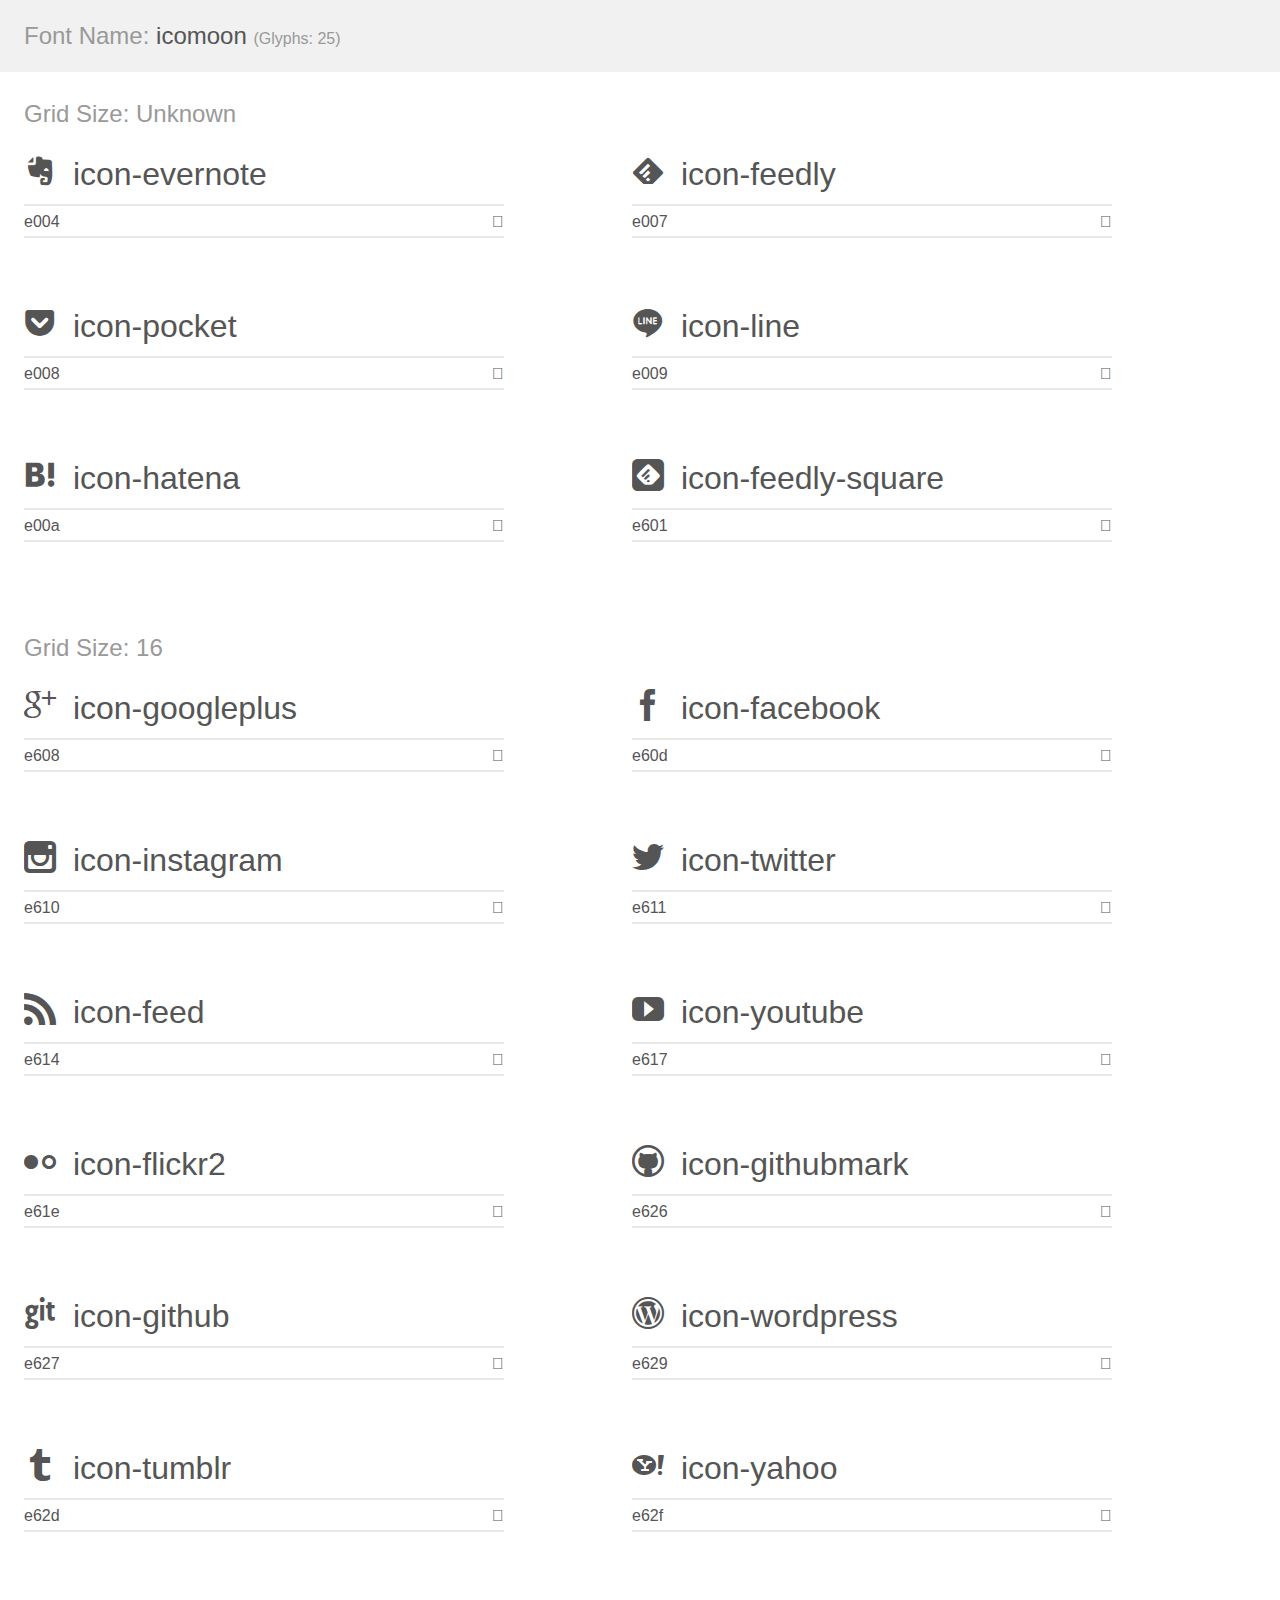
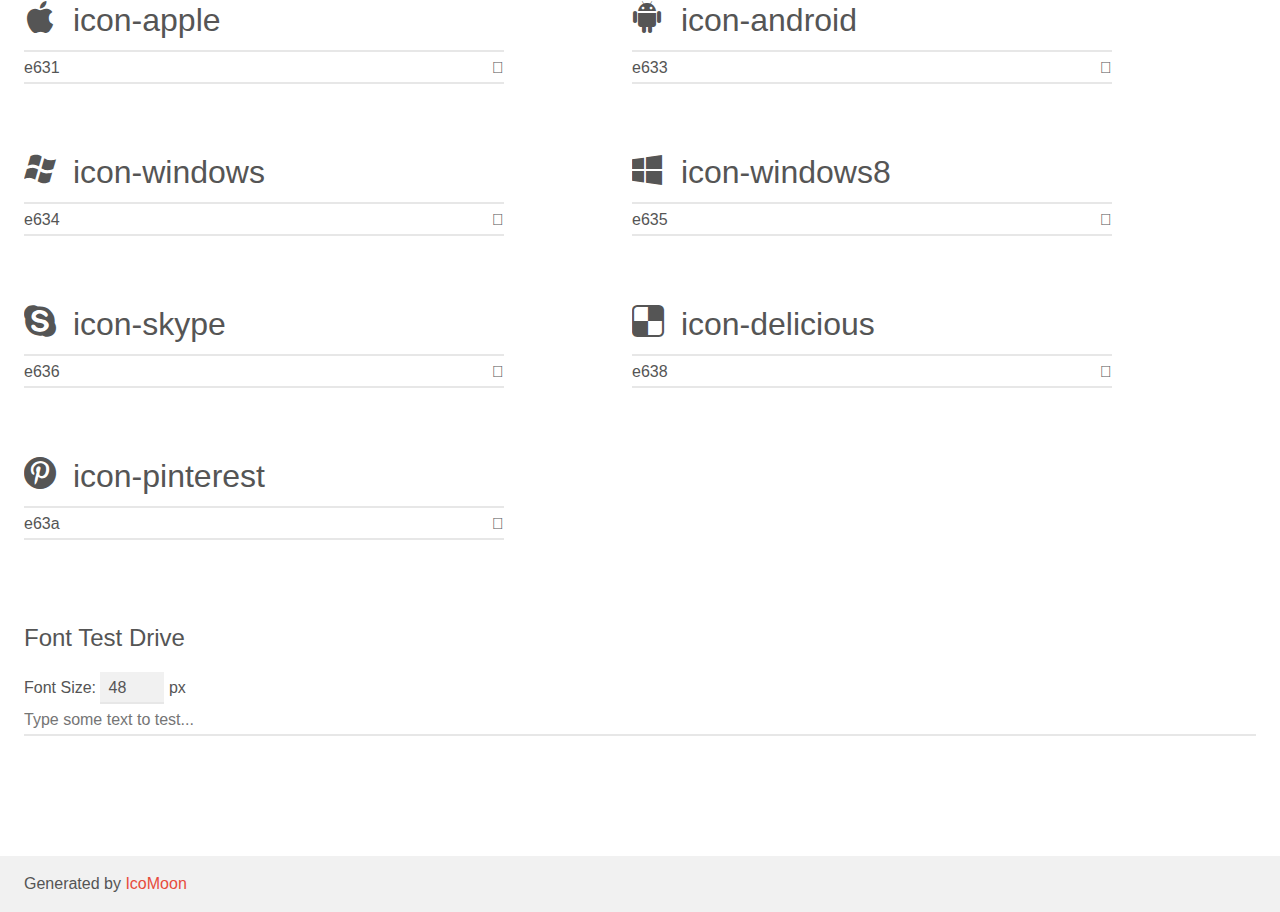
<file: portfolio_site/image/icomoon/demo.html>
<!doctype html>
<html>
<head>
	<meta charset="utf-8">
	<title>IcoMoon Demo</title>
	<meta name="description" content="An Icon Font Generated By IcoMoon.io">
	<meta name="viewport" content="width=device-width">
	<link rel="stylesheet" href="demo-files/demo.css">
	<link rel="stylesheet" href="style.css"></head>
<body>
	<div class="bgc1 clearfix">
		<h1 class="mhmm mvm"><span class="fgc1">Font Name:</span> icomoon <small class="fgc1">(Glyphs:&nbsp;25)</small></h1>
	</div>
	<div class="clearfix mhl ptl">
		<h1 class="mvm mtn fgc1">Grid Size: Unknown</h1>
		<div class="glyph fs1">
			<div class="clearfix bshadow0 pbs">
				<span class="icon-evernote"></span><span class="mls"> icon-evernote</span>
			</div>
			<fieldset class="fs0 size1of1 clearfix hidden-false">
				<input type="text" readonly value="e004" class="unit size1of2" />
				<input type="text" maxlength="1" readonly value="&#xe004;" class="unitRight size1of2 talign-right" />
			</fieldset>
			<div class="fs0 bshadow0 clearfix hidden-true">
				<span class="unit pvs fgc1">liga: </span>
				<input type="text" readonly value="" class="liga unitRight" />
			</div>
		</div>
		<div class="glyph fs1">
			<div class="clearfix bshadow0 pbs">
				<span class="icon-feedly"></span><span class="mls"> icon-feedly</span>
			</div>
			<fieldset class="fs0 size1of1 clearfix hidden-false">
				<input type="text" readonly value="e007" class="unit size1of2" />
				<input type="text" maxlength="1" readonly value="&#xe007;" class="unitRight size1of2 talign-right" />
			</fieldset>
			<div class="fs0 bshadow0 clearfix hidden-true">
				<span class="unit pvs fgc1">liga: </span>
				<input type="text" readonly value="" class="liga unitRight" />
			</div>
		</div>
		<div class="glyph fs1">
			<div class="clearfix bshadow0 pbs">
				<span class="icon-pocket"></span><span class="mls"> icon-pocket</span>
			</div>
			<fieldset class="fs0 size1of1 clearfix hidden-false">
				<input type="text" readonly value="e008" class="unit size1of2" />
				<input type="text" maxlength="1" readonly value="&#xe008;" class="unitRight size1of2 talign-right" />
			</fieldset>
			<div class="fs0 bshadow0 clearfix hidden-true">
				<span class="unit pvs fgc1">liga: </span>
				<input type="text" readonly value="" class="liga unitRight" />
			</div>
		</div>
		<div class="glyph fs1">
			<div class="clearfix bshadow0 pbs">
				<span class="icon-line"></span><span class="mls"> icon-line</span>
			</div>
			<fieldset class="fs0 size1of1 clearfix hidden-false">
				<input type="text" readonly value="e009" class="unit size1of2" />
				<input type="text" maxlength="1" readonly value="&#xe009;" class="unitRight size1of2 talign-right" />
			</fieldset>
			<div class="fs0 bshadow0 clearfix hidden-true">
				<span class="unit pvs fgc1">liga: </span>
				<input type="text" readonly value="" class="liga unitRight" />
			</div>
		</div>
		<div class="glyph fs1">
			<div class="clearfix bshadow0 pbs">
				<span class="icon-hatena"></span><span class="mls"> icon-hatena</span>
			</div>
			<fieldset class="fs0 size1of1 clearfix hidden-false">
				<input type="text" readonly value="e00a" class="unit size1of2" />
				<input type="text" maxlength="1" readonly value="&#xe00a;" class="unitRight size1of2 talign-right" />
			</fieldset>
			<div class="fs0 bshadow0 clearfix hidden-true">
				<span class="unit pvs fgc1">liga: </span>
				<input type="text" readonly value="" class="liga unitRight" />
			</div>
		</div>
		<div class="glyph fs1">
			<div class="clearfix bshadow0 pbs">
				<span class="icon-feedly-square"></span><span class="mls"> icon-feedly-square</span>
			</div>
			<fieldset class="fs0 size1of1 clearfix hidden-false">
				<input type="text" readonly value="e601" class="unit size1of2" />
				<input type="text" maxlength="1" readonly value="&#xe601;" class="unitRight size1of2 talign-right" />
			</fieldset>
			<div class="fs0 bshadow0 clearfix hidden-true">
				<span class="unit pvs fgc1">liga: </span>
				<input type="text" readonly value="" class="liga unitRight" />
			</div>
		</div>
	</div>
	<div class="clearfix mhl ptl">
		<h1 class="mvm mtn fgc1">Grid Size: 16</h1>
		<div class="glyph fs2">
			<div class="clearfix bshadow0 pbs">
				<span class="icon-googleplus"></span><span class="mls"> icon-googleplus</span>
			</div>
			<fieldset class="fs0 size1of1 clearfix hidden-false">
				<input type="text" readonly value="e608" class="unit size1of2" />
				<input type="text" maxlength="1" readonly value="&#xe608;" class="unitRight size1of2 talign-right" />
			</fieldset>
			<div class="fs0 bshadow0 clearfix hidden-true">
				<span class="unit pvs fgc1">liga: </span>
				<input type="text" readonly value="" class="liga unitRight" />
			</div>
		</div>
		<div class="glyph fs2">
			<div class="clearfix bshadow0 pbs">
				<span class="icon-facebook"></span><span class="mls"> icon-facebook</span>
			</div>
			<fieldset class="fs0 size1of1 clearfix hidden-false">
				<input type="text" readonly value="e60d" class="unit size1of2" />
				<input type="text" maxlength="1" readonly value="&#xe60d;" class="unitRight size1of2 talign-right" />
			</fieldset>
			<div class="fs0 bshadow0 clearfix hidden-true">
				<span class="unit pvs fgc1">liga: </span>
				<input type="text" readonly value="" class="liga unitRight" />
			</div>
		</div>
		<div class="glyph fs2">
			<div class="clearfix bshadow0 pbs">
				<span class="icon-instagram"></span><span class="mls"> icon-instagram</span>
			</div>
			<fieldset class="fs0 size1of1 clearfix hidden-false">
				<input type="text" readonly value="e610" class="unit size1of2" />
				<input type="text" maxlength="1" readonly value="&#xe610;" class="unitRight size1of2 talign-right" />
			</fieldset>
			<div class="fs0 bshadow0 clearfix hidden-true">
				<span class="unit pvs fgc1">liga: </span>
				<input type="text" readonly value="" class="liga unitRight" />
			</div>
		</div>
		<div class="glyph fs2">
			<div class="clearfix bshadow0 pbs">
				<span class="icon-twitter"></span><span class="mls"> icon-twitter</span>
			</div>
			<fieldset class="fs0 size1of1 clearfix hidden-false">
				<input type="text" readonly value="e611" class="unit size1of2" />
				<input type="text" maxlength="1" readonly value="&#xe611;" class="unitRight size1of2 talign-right" />
			</fieldset>
			<div class="fs0 bshadow0 clearfix hidden-true">
				<span class="unit pvs fgc1">liga: </span>
				<input type="text" readonly value="" class="liga unitRight" />
			</div>
		</div>
		<div class="glyph fs2">
			<div class="clearfix bshadow0 pbs">
				<span class="icon-feed"></span><span class="mls"> icon-feed</span>
			</div>
			<fieldset class="fs0 size1of1 clearfix hidden-false">
				<input type="text" readonly value="e614" class="unit size1of2" />
				<input type="text" maxlength="1" readonly value="&#xe614;" class="unitRight size1of2 talign-right" />
			</fieldset>
			<div class="fs0 bshadow0 clearfix hidden-true">
				<span class="unit pvs fgc1">liga: </span>
				<input type="text" readonly value="" class="liga unitRight" />
			</div>
		</div>
		<div class="glyph fs2">
			<div class="clearfix bshadow0 pbs">
				<span class="icon-youtube"></span><span class="mls"> icon-youtube</span>
			</div>
			<fieldset class="fs0 size1of1 clearfix hidden-false">
				<input type="text" readonly value="e617" class="unit size1of2" />
				<input type="text" maxlength="1" readonly value="&#xe617;" class="unitRight size1of2 talign-right" />
			</fieldset>
			<div class="fs0 bshadow0 clearfix hidden-true">
				<span class="unit pvs fgc1">liga: </span>
				<input type="text" readonly value="" class="liga unitRight" />
			</div>
		</div>
		<div class="glyph fs2">
			<div class="clearfix bshadow0 pbs">
				<span class="icon-flickr2"></span><span class="mls"> icon-flickr2</span>
			</div>
			<fieldset class="fs0 size1of1 clearfix hidden-false">
				<input type="text" readonly value="e61e" class="unit size1of2" />
				<input type="text" maxlength="1" readonly value="&#xe61e;" class="unitRight size1of2 talign-right" />
			</fieldset>
			<div class="fs0 bshadow0 clearfix hidden-true">
				<span class="unit pvs fgc1">liga: </span>
				<input type="text" readonly value="" class="liga unitRight" />
			</div>
		</div>
		<div class="glyph fs2">
			<div class="clearfix bshadow0 pbs">
				<span class="icon-githubmark"></span><span class="mls"> icon-githubmark</span>
			</div>
			<fieldset class="fs0 size1of1 clearfix hidden-false">
				<input type="text" readonly value="e626" class="unit size1of2" />
				<input type="text" maxlength="1" readonly value="&#xe626;" class="unitRight size1of2 talign-right" />
			</fieldset>
			<div class="fs0 bshadow0 clearfix hidden-true">
				<span class="unit pvs fgc1">liga: </span>
				<input type="text" readonly value="" class="liga unitRight" />
			</div>
		</div>
		<div class="glyph fs2">
			<div class="clearfix bshadow0 pbs">
				<span class="icon-github"></span><span class="mls"> icon-github</span>
			</div>
			<fieldset class="fs0 size1of1 clearfix hidden-false">
				<input type="text" readonly value="e627" class="unit size1of2" />
				<input type="text" maxlength="1" readonly value="&#xe627;" class="unitRight size1of2 talign-right" />
			</fieldset>
			<div class="fs0 bshadow0 clearfix hidden-true">
				<span class="unit pvs fgc1">liga: </span>
				<input type="text" readonly value="" class="liga unitRight" />
			</div>
		</div>
		<div class="glyph fs2">
			<div class="clearfix bshadow0 pbs">
				<span class="icon-wordpress"></span><span class="mls"> icon-wordpress</span>
			</div>
			<fieldset class="fs0 size1of1 clearfix hidden-false">
				<input type="text" readonly value="e629" class="unit size1of2" />
				<input type="text" maxlength="1" readonly value="&#xe629;" class="unitRight size1of2 talign-right" />
			</fieldset>
			<div class="fs0 bshadow0 clearfix hidden-true">
				<span class="unit pvs fgc1">liga: </span>
				<input type="text" readonly value="" class="liga unitRight" />
			</div>
		</div>
		<div class="glyph fs2">
			<div class="clearfix bshadow0 pbs">
				<span class="icon-tumblr"></span><span class="mls"> icon-tumblr</span>
			</div>
			<fieldset class="fs0 size1of1 clearfix hidden-false">
				<input type="text" readonly value="e62d" class="unit size1of2" />
				<input type="text" maxlength="1" readonly value="&#xe62d;" class="unitRight size1of2 talign-right" />
			</fieldset>
			<div class="fs0 bshadow0 clearfix hidden-true">
				<span class="unit pvs fgc1">liga: </span>
				<input type="text" readonly value="" class="liga unitRight" />
			</div>
		</div>
		<div class="glyph fs2">
			<div class="clearfix bshadow0 pbs">
				<span class="icon-yahoo"></span><span class="mls"> icon-yahoo</span>
			</div>
			<fieldset class="fs0 size1of1 clearfix hidden-false">
				<input type="text" readonly value="e62f" class="unit size1of2" />
				<input type="text" maxlength="1" readonly value="&#xe62f;" class="unitRight size1of2 talign-right" />
			</fieldset>
			<div class="fs0 bshadow0 clearfix hidden-true">
				<span class="unit pvs fgc1">liga: </span>
				<input type="text" readonly value="" class="liga unitRight" />
			</div>
		</div>
		<div class="glyph fs2">
			<div class="clearfix bshadow0 pbs">
				<span class="icon-apple"></span><span class="mls"> icon-apple</span>
			</div>
			<fieldset class="fs0 size1of1 clearfix hidden-false">
				<input type="text" readonly value="e631" class="unit size1of2" />
				<input type="text" maxlength="1" readonly value="&#xe631;" class="unitRight size1of2 talign-right" />
			</fieldset>
			<div class="fs0 bshadow0 clearfix hidden-true">
				<span class="unit pvs fgc1">liga: </span>
				<input type="text" readonly value="" class="liga unitRight" />
			</div>
		</div>
		<div class="glyph fs2">
			<div class="clearfix bshadow0 pbs">
				<span class="icon-android"></span><span class="mls"> icon-android</span>
			</div>
			<fieldset class="fs0 size1of1 clearfix hidden-false">
				<input type="text" readonly value="e633" class="unit size1of2" />
				<input type="text" maxlength="1" readonly value="&#xe633;" class="unitRight size1of2 talign-right" />
			</fieldset>
			<div class="fs0 bshadow0 clearfix hidden-true">
				<span class="unit pvs fgc1">liga: </span>
				<input type="text" readonly value="" class="liga unitRight" />
			</div>
		</div>
		<div class="glyph fs2">
			<div class="clearfix bshadow0 pbs">
				<span class="icon-windows"></span><span class="mls"> icon-windows</span>
			</div>
			<fieldset class="fs0 size1of1 clearfix hidden-false">
				<input type="text" readonly value="e634" class="unit size1of2" />
				<input type="text" maxlength="1" readonly value="&#xe634;" class="unitRight size1of2 talign-right" />
			</fieldset>
			<div class="fs0 bshadow0 clearfix hidden-true">
				<span class="unit pvs fgc1">liga: </span>
				<input type="text" readonly value="" class="liga unitRight" />
			</div>
		</div>
		<div class="glyph fs2">
			<div class="clearfix bshadow0 pbs">
				<span class="icon-windows8"></span><span class="mls"> icon-windows8</span>
			</div>
			<fieldset class="fs0 size1of1 clearfix hidden-false">
				<input type="text" readonly value="e635" class="unit size1of2" />
				<input type="text" maxlength="1" readonly value="&#xe635;" class="unitRight size1of2 talign-right" />
			</fieldset>
			<div class="fs0 bshadow0 clearfix hidden-true">
				<span class="unit pvs fgc1">liga: </span>
				<input type="text" readonly value="" class="liga unitRight" />
			</div>
		</div>
		<div class="glyph fs2">
			<div class="clearfix bshadow0 pbs">
				<span class="icon-skype"></span><span class="mls"> icon-skype</span>
			</div>
			<fieldset class="fs0 size1of1 clearfix hidden-false">
				<input type="text" readonly value="e636" class="unit size1of2" />
				<input type="text" maxlength="1" readonly value="&#xe636;" class="unitRight size1of2 talign-right" />
			</fieldset>
			<div class="fs0 bshadow0 clearfix hidden-true">
				<span class="unit pvs fgc1">liga: </span>
				<input type="text" readonly value="" class="liga unitRight" />
			</div>
		</div>
		<div class="glyph fs2">
			<div class="clearfix bshadow0 pbs">
				<span class="icon-delicious"></span><span class="mls"> icon-delicious</span>
			</div>
			<fieldset class="fs0 size1of1 clearfix hidden-false">
				<input type="text" readonly value="e638" class="unit size1of2" />
				<input type="text" maxlength="1" readonly value="&#xe638;" class="unitRight size1of2 talign-right" />
			</fieldset>
			<div class="fs0 bshadow0 clearfix hidden-true">
				<span class="unit pvs fgc1">liga: </span>
				<input type="text" readonly value="" class="liga unitRight" />
			</div>
		</div>
		<div class="glyph fs2">
			<div class="clearfix bshadow0 pbs">
				<span class="icon-pinterest"></span><span class="mls"> icon-pinterest</span>
			</div>
			<fieldset class="fs0 size1of1 clearfix hidden-false">
				<input type="text" readonly value="e63a" class="unit size1of2" />
				<input type="text" maxlength="1" readonly value="&#xe63a;" class="unitRight size1of2 talign-right" />
			</fieldset>
			<div class="fs0 bshadow0 clearfix hidden-true">
				<span class="unit pvs fgc1">liga: </span>
				<input type="text" readonly value="" class="liga unitRight" />
			</div>
		</div>
	</div>

	<!--[if gt IE 8]><!-->
	<div class="mhl clearfix mbl">
		<h1>Font Test Drive</h1>
		<label>
			Font Size: <input id="fontSize" type="number" class="textbox0 mbm"
			min="8" value="48" />
			px
		</label>
		<input id="testText" type="text" class="phl size1of1 mvl"
		placeholder="Type some text to test..." value=""/>
		</label>
		<div id="testDrive" class="icon-">&nbsp;
		</div>
	</div>
	<!--<![endif]-->
	<div class="bgc1 clearfix">
		<p class="mhl">Generated by <a href="https://icomoon.io/app">IcoMoon</a></p>
	</div>

	<script src="demo-files/demo.js"></script>
</body>
</html>
</file>
<file: portfolio_site/image/icomoon/demo-files/demo.css>
body {
	padding: 0;
	margin: 0;
	font-family: sans-serif;
	font-size: 1em;
	line-height: 1.5;
	color: #555;
	background: #fff;
}
h1 {
	font-size: 1.5em;
	font-weight: normal;
}
small {
	font-size: .66666667em;
}
a {
	color: #e74c3c;
	text-decoration: none;
}
a:hover, a:focus {
	box-shadow: 0 1px #e74c3c;
}
.bshadow0, input {
	box-shadow: inset 0 -2px #e7e7e7;
}
input:hover {
	box-shadow: inset 0 -2px #ccc;
}
input, fieldset {
	font-size: 1em;
	margin: 0;
	padding: 0;
	border: 0;
}
input {
	color: inherit;
	line-height: 1.5;
	height: 1.5em;
	padding: .25em 0;
}
input:focus {
	outline: none;
	box-shadow: inset 0 -2px #449fdb;
}
.glyph {
	font-size: 16px;
	width: 15em;
	padding-bottom: 1em;
	margin-right: 4em;
	margin-bottom: 1em;
	float: left;
	overflow: hidden;
}
.liga {
	width: 80%;
	width: calc(100% - 2.5em);
}
.talign-right {
	text-align: right;
}
.talign-center {
	text-align: center;
}
.bgc1 {
	background: #f1f1f1;
}
.fgc1 {
	color: #999;
}
.fgc0 {
	color: #000;
}
p {
	margin-top: 1em;
	margin-bottom: 1em;
}
.mvm {
	margin-top: .75em;
	margin-bottom: .75em;
}
.mtn {
	margin-top: 0;
}
.mtl, .mal {
	margin-top: 1.5em;
}
.mbl, .mal {
	margin-bottom: 1.5em;
}
.mal, .mhl {
	margin-left: 1.5em;
	margin-right: 1.5em;
}
.mhmm {
	margin-left: 1em;
	margin-right: 1em;
}
.mls {
	margin-left: .25em;
}
.ptl {
	padding-top: 1.5em;
}
.pbs, .pvs {
	padding-bottom: .25em;
}
.pvs, .pts {
	padding-top: .25em;
}
.unit {
	float: left;
}
.unitRight {
	float: right;
}
.size1of2 {
	width: 50%;
}
.size1of1 {
	width: 100%;
}
.clearfix:before, .clearfix:after {
	content: " ";
	display: table;
}
.clearfix:after {
	clear: both;
}
.hidden-true {
	display: none;
}
.textbox0 {
	width: 3em;
	background: #f1f1f1;
	padding: .25em .5em;
	line-height: 1.5;
	height: 1.5em;
}
#testDrive {
	display: block;
	padding-top: 24px;
	line-height: 1.5;
}
.fs0 {
	font-size: 16px;
}
.fs1 {
	font-size: 32px;
}
.fs2 {
	font-size: 32px;
}
</file>
<file: portfolio_site/image/icomoon/style.css>
@font-face {
	font-family: 'icomoon';
	src:url('fonts/icomoon.eot?-qz7pb2');
	src:url('fonts/icomoon.eot?#iefix-qz7pb2') format('embedded-opentype'),
		url('fonts/icomoon.woff?-qz7pb2') format('woff'),
		url('fonts/icomoon.ttf?-qz7pb2') format('truetype'),
		url('fonts/icomoon.svg?-qz7pb2#icomoon') format('svg');
	font-weight: normal;
	font-style: normal;
}

[class^="icon-"], [class*=" icon-"] {
	font-family: 'icomoon';
	speak: none;
	font-style: normal;
	font-weight: normal;
	font-variant: normal;
	text-transform: none;
	line-height: 1;

	/* Better Font Rendering =========== */
	-webkit-font-smoothing: antialiased;
	-moz-osx-font-smoothing: grayscale;
}

.icon-evernote:before {
	content: "\e004";
}
.icon-feedly:before {
	content: "\e007";
}
.icon-pocket:before {
	content: "\e008";
}
.icon-line:before {
	content: "\e009";
}
.icon-hatena:before {
	content: "\e00a";
}
.icon-feedly-square:before {
	content: "\e601";
}
.icon-googleplus:before {
	content: "\e608";
}
.icon-facebook:before {
	content: "\e60d";
}
.icon-instagram:before {
	content: "\e610";
}
.icon-twitter:before {
	content: "\e611";
}
.icon-feed:before {
	content: "\e614";
}
.icon-youtube:before {
	content: "\e617";
}
.icon-flickr2:before {
	content: "\e61e";
}
.icon-githubmark:before {
	content: "\e626";
}
.icon-github:before {
	content: "\e627";
}
.icon-wordpress:before {
	content: "\e629";
}
.icon-tumblr:before {
	content: "\e62d";
}
.icon-yahoo:before {
	content: "\e62f";
}
.icon-apple:before {
	content: "\e631";
}
.icon-android:before {
	content: "\e633";
}
.icon-windows:before {
	content: "\e634";
}
.icon-windows8:before {
	content: "\e635";
}
.icon-skype:before {
	content: "\e636";
}
.icon-delicious:before {
	content: "\e638";
}
.icon-pinterest:before {
	content: "\e63a";
}
</file>
